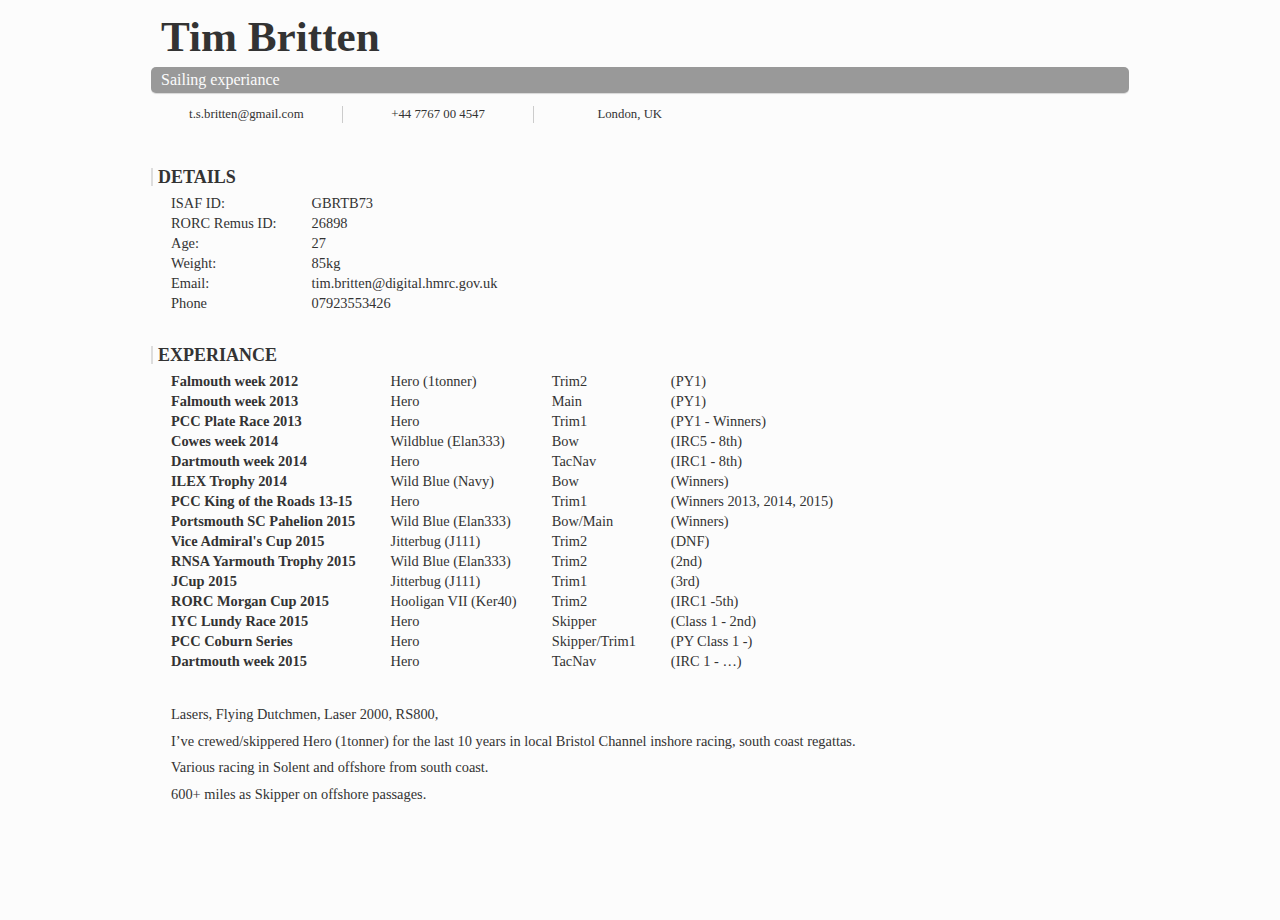
<file: sailing.html>
<!doctype html>
<html class="no-js" lang="en">
<head>
  <meta charset="utf-8">
  <meta http-equiv="X-UA-Compatible" content="IE=edge,chrome=1">
  
  <title>Tim Britten - Sailing Experiance</title>
  
  <meta name="description" content="Sailing experiance, crew, racing,">
  <meta name="author" content="Tim Britten - Timbritten.co.uk">
  <meta name="viewport" content="width=device-width, initial-scale=1">
  
  <link href='http://fonts.googleapis.com/css?family=PT+Sans:400,400italic,700italic,700' rel='stylesheet' type='text/css'>
  <link rel="stylesheet" media="screen" href="sailing.css">
  
  <!-- Modernizr on top to enable old browsers to render HTML5 markup -->
  <script src="modernizr.custom.15550.js"></script>


</head>

<body>

    <header class="vcard">
    	<h1 class="fn">Tim Britten</h1>
        <h2 class="role">Sailing experiance</h2>
    	<ul class="contact">
        	<li class="email">t.s.britten@gmail.com</li>
            <li class="tel">+44 7767 00 4547</li>
            <li class="adr"><span class="locality">London</span>, <span class="country-name">UK</span></li>
		</ul>
    </header>

	 <section id="Details">
      <h1>Details</h1>
      <table id="sailingdetails">
        <tr>
          <td>ISAF ID:</td><td>GBRTB73</td> 
        </tr>
        <tr>
          <td>RORC Remus ID:</td><td>26898</td> 
        </tr>
        <tr>
          <td>Age:</td><td>27</td> 
        </tr>
        <tr>
          <td>Weight:</td><td>85kg</td> 
        </tr>
        <tr>
          <td>Email:</td><td>tim.britten@digital.hmrc.gov.uk</td> 
        </tr>
        <tr>
          <td>Phone</td><td>07923553426</td> 
        </tr>
      </table>
    </section>


    <section is=Experiance>
      <h1>Experiance</h1>
      <table id="sailingexperiance">
            <tr><td><b>Falmouth week 2012</b></td>         <td>Hero (1tonner)</td>      <td>Trim2             <td>(PY1)</td></tr>
            <tr><td><b>Falmouth week 2013</b></td>         <td>Hero</td>                <td>Main              <td>(PY1)</td></tr>
            <tr><td><b>PCC Plate Race 2013</b></td>        <td>Hero</td>                <td>Trim1             <td>(PY1 - Winners)</td></tr>
            <tr><td><b>Cowes week 2014</b></td>            <td>Wildblue (Elan333)</td>  <td>Bow               <td>(IRC5 - 8th)</td></tr>
            <tr><td><b>Dartmouth week 2014</b></td>        <td>Hero</td>                <td>TacNav            <td>(IRC1 - 8th)</td></tr>
            <tr><td><b>ILEX Trophy 2014</b></td>           <td>Wild Blue (Navy)</td>    <td>Bow               <td>(Winners)</td></tr>
            <tr><td><b>PCC King of the Roads 13-15</b></td><td>Hero</td>                <td>Trim1             <td>(Winners 2013, 2014, 2015)</td></tr>
            <tr><td><b>Portsmouth SC Pahelion 2015</b></td><td>Wild Blue (Elan333)</td> <td> Bow/Main         <td>(Winners)</td></tr>
            <tr><td><b>Vice Admiral's Cup 2015</b></td>    <td>Jitterbug (J111)</td>    <td>Trim2             <td>(DNF)</td></tr>
            <tr><td><b>RNSA Yarmouth Trophy 2015</b></td>  <td>Wild Blue (Elan333)</td> <td>Trim2             <td>(2nd)</td></tr>
            <tr><td><b>JCup 2015</b></td>                  <td>Jitterbug (J111)</td>    <td>Trim1             <td>(3rd)</td></tr>
            <tr><td><b>RORC Morgan Cup 2015</b></td>       <td>Hooligan VII (Ker40)</td><td>Trim2             <td>(IRC1 -5th)</td></tr>
            <tr><td><b>IYC Lundy Race 2015</b></td>        <td>Hero                     <td>Skipper</td>      <td>(Class 1 - 2nd)</td></tr>
            <tr><td><b>PCC Coburn Series</b></td>          <td>Hero                     <td>Skipper/Trim1</td><td>(PY Class 1 -)</td></tr>
            <tr><td><b>Dartmouth week 2015</b></td>        <td>Hero                     <td>TacNav</td>       <td>(IRC 1 - …)</td></tr>
      </table>
    </section>

    <section id="summary">
        <p>Lasers, Flying Dutchmen, Laser 2000, RS800,</p>
        <p>I’ve crewed/skippered Hero (1tonner) for the last 10 years in local Bristol Channel inshore racing, south coast regattas. </p>
        <p>Various racing in Solent and offshore from south coast.</p>
        <p>600+ miles as Skipper on offshore passages. </p>
    </section>

      <!-- Script for enabling media queries on IE5+ -->
  <script src="css3-mediaqueries.js"></script>
  <!-- link to jscript file-->
  <script src="scripts/main.js"></script>
  
</body>
</html>
</file>
<file: sailing.css>
/*   RESET   */
html, body, div, span, object, iframe, h1, h2, h3, h4, h5, h6, p, blockquote, pre, abbr, address, cite, code, del, dfn, em, img, ins, kbd, q, samp, small, strong, sub, sup, var, b, i, dl, dt, dd, ol, ul, li, fieldset, form, label, legend, table, caption, tbody, tfoot, thead, tr, th, td, article, aside, canvas, details, figcaption, figure,  footer, header, hgroup, menu, nav, section, summary, time, mark, audio, video {margin:0; padding:0; border:0; outline:0; font-size:100%; vertical-align:baseline; background:transparent;} body {line-height:1;} article,aside,details,figcaption,figure, footer,header,hgroup,menu,nav,section {display:block;} nav ul, nav ol {list-style:none;} blockquote, q {quotes:none;} blockquote:before, blockquote:after, q:before, q:after {content:''; content:none;} a {margin:0; padding:0; font-size:100%; vertical-align:baseline; background:transparent;} ins {background-color:#ff9; color:#000; text-decoration:none;} mark {background-color:#ff9; color:#000; font-style:italic; font-weight:bold;} del {text-decoration: line-through;} abbr[title], dfn[title] {border-bottom:1px dotted; cursor:help;} table {border-collapse:collapse; border-spacing:0;} hr {display:block; height:1px; border:0; margin:1em 0; padding:0;} input, select {vertical-align:middle;}


/*   MAIN STYLES   */
html {background: #FCFCFC; color: #333; font-family: 'Times New Roman',sans-serif; height: 100%;}
body {height: 100%; margin: 0 auto; max-width: 978px; padding: 10px}
a, #skills dl dd {-webkit-transition: all 0.15s ; -moz-transition: all 0.15s ; -ms-transition: all 0.15s ; -o-transition: all 0.15s ; transition: all 0.15s ;}


/*   HEADER   */
header.vcard {margin-bottom: 10px; overflow: hidden;}
.fn {font-size: 2.7em; font-weight: bold; padding: 5px 0 5px 10px;}
.role {background: #999; color: #FCFCFC; font-weight: normal; margin: 4px 0 13px; padding: 5px 5px 5px 10px; -webkit-border-radius: 5px; border-radius: 5px; -webkit-box-shadow:  0px 1px 1px 0px rgba(0, 0, 0, 0.35);  box-shadow: 0 1px 1px 0 rgba(0, 0, 0, 0.15);}
.contact {list-style: none; margin-bottom: 15px; overflow: hidden;}
.contact li {border-right: 1px solid #ccc; display: inline; float: left; font-size: 0.8em; padding: 2px 0; text-align: center; width: 19.5%; overflow: hidden}
.contact li:last-child {border: none}
.contact a {color: #000;}
.contact a:hover {background-color: #eee; text-decoration: none}

/*	TABLE */
.sailingdetails table, th, td {
   height: 20px; text-align: left; padding-right: 15px; padding-left: 10px
}
.sailingexperiance table, th, td {
   height: 20px; text-align: left; padding-right: 15px; padding-left: 20px; 
}


/*   CONTENT   */
section {font-size: 0.9em; margin: 30px 0; overflow: hidden; }
section h1 {border-left: 2px solid #DDD; font-size: 1.25em; margin-bottom: 10px; padding-left: 5px; text-transform: uppercase;}
section p {line-height: 1.5em; padding: 0 20px 5px;}
</file>
